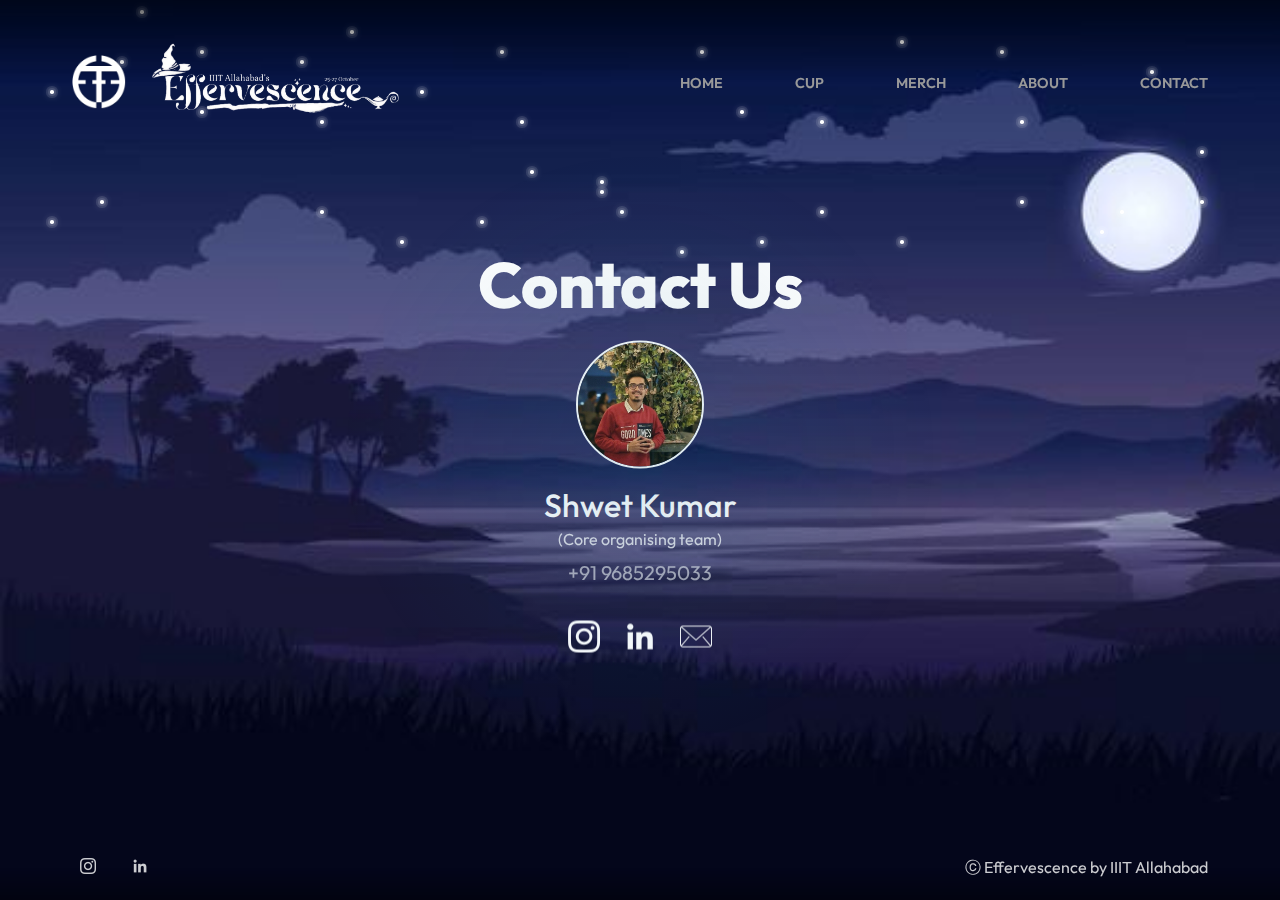
<file: contact.html>
<!DOCTYPE html>
<html lang="en">
	<head>
		<meta charset="UTF-8" />
		<meta name="viewport" content="width=device-width, initial-scale=1.0" />
		<title>Document</title>
		<link rel="preconnect" href="https://fonts.googleapis.com" />
		<link rel="preconnect" href="https://fonts.gstatic.com" crossorigin />
		<link
			href="https://fonts.googleapis.com/css2?family=Outfit:wght@100..900&family=Space+Grotesk:wght@300..700&display=swap"
			rel="stylesheet"
		/>
		<link rel="stylesheet" href="styles.css" />
		<style>
			* {
				margin: 0;
				padding: 0;
			}
			body {
				height: 100svh;
				width: 100vw;
				background: url("about.jpeg");
				background-repeat: no-repeat;
				background-size: cover;
				position: relative;
				display: flex;
				justify-content: center;
				align-items: center;
			}
			.stars-holder span {
				position: absolute;
				top: 0;
				left: 0;
				z-index: 100;
				width: 3.5px;
				height: 3.5px;
				background: #fff;
				border-radius: 50%;
				animation: animate 3s linear infinite;
				transition: all;
				box-shadow: 0 0 0 2px rgba(255, 255, 255, 0.1),
					0 0 0 4px rgba(255, 255, 255, 0.1), 0 0 8px rgba(255, 255, 255, 1);
			}

			.about-text {
				color: white;
				position: absolute;
				top: 50%;
				left: 50%;
				transform: translate(-50%, -50%);
				width: 500px;
				text-align: center;
				display: flex;
				justify-content: center;
				align-items: center;
				flex-direction: column;
				gap: 1rem;
			}
			.about-text h1 {
				font-size: 4rem;
				font-weight: 800;
			}
			.about-text h2 {
				font-weight: 500;
				font-size: 2rem;
			}
			.about-text p {
				opacity: 0.6;
				font-size: 1.25rem;
				line-height: 2rem;
			}

			@keyframes animate {
				0% {
					opacity: 0;
				}
				50% {
					opacity: 1;
				}
				100% {
					opacity: 0;
				}
			}

			/* Existing spans with random animation-delay */
			.stars-holder span:nth-child(1) {
				top: 200px;
				left: 100px;
				animation-delay: 0.2s;
			}
			.stars-holder span:nth-child(2) {
				top: 210px;
				left: 320px;
				animation-delay: 1.5s;
			}
			.stars-holder span:nth-child(3) {
				top: 120px;
				left: 320px;
				animation-delay: 0.8s;
			}
			.stars-holder span:nth-child(4) {
				top: 50px;
				left: 200px;
				animation-delay: 2.1s;
			}
			.stars-holder span:nth-child(5) {
				top: 240px;
				left: 400px;
				animation-delay: 0.4s;
			}
			.stars-holder span:nth-child(6) {
				top: 210px;
				left: 620px;
				animation-delay: 1.3s;
			}
			.stars-holder span:nth-child(7) {
				top: 120px;
				left: 520px;
				animation-delay: 2.5s;
			}
			.stars-holder span:nth-child(8) {
				top: 50px;
				left: 500px;
				animation-delay: 0.7s;
			}
			.stars-holder span:nth-child(9) {
				top: 200px;
				left: 1200px;
				animation-delay: 1.7s;
			}
			.stars-holder span:nth-child(10) {
				top: 210px;
				left: 820px;
				animation-delay: 1s;
			}
			.stars-holder span:nth-child(11) {
				top: 120px;
				left: 820px;
				animation-delay: 2.9s;
			}
			.stars-holder span:nth-child(12) {
				top: 50px;
				left: 700px;
				animation-delay: 0.9s;
			}
			.stars-holder span:nth-child(13) {
				top: 240px;
				left: 900px;
				animation-delay: 1.6s;
			}
			.stars-holder span:nth-child(14) {
				top: 210px;
				left: 1120px;
				animation-delay: 2.2s;
			}
			.stars-holder span:nth-child(15) {
				top: 120px;
				left: 1020px;
				animation-delay: 1.2s;
			}
			.stars-holder span:nth-child(16) {
				top: 50px;
				left: 1000px;
				animation-delay: 0.3s;
			}
			.stars-holder span:nth-child(17) {
				top: 230px;
				left: 1100px;
				animation-delay: 0.5s;
			}
			.stars-holder span:nth-child(18) {
				top: 240px;
				left: 1320px;
				animation-delay: 1.8s;
			}
			.stars-holder span:nth-child(19) {
				top: 80px;
				left: 1420px;
				animation-delay: 2.6s;
			}
			.stars-holder span:nth-child(20) {
				top: 150px;
				left: 1200px;
				animation-delay: 0.6s;
			}

			/* New 20 spans with random animation-delay */
			.stars-holder span:nth-child(21) {
				top: 30px;
				left: 350px;
				animation-delay: 1.9s;
			}
			.stars-holder span:nth-child(22) {
				top: 190px;
				left: 600px;
				animation-delay: 2.3s;
			}
			.stars-holder span:nth-child(23) {
				top: 60px;
				left: 120px;
				animation-delay: 0.4s;
			}
			.stars-holder span:nth-child(24) {
				top: 110px;
				left: 740px;
				animation-delay: 1.1s;
			}
			.stars-holder span:nth-child(25) {
				top: 90px;
				left: 420px;
				animation-delay: 0.8s;
			}
			.stars-holder span:nth-child(26) {
				top: 170px;
				left: 530px;
				animation-delay: 1.4s;
			}
			.stars-holder span:nth-child(27) {
				top: 70px;
				left: 1300px;
				animation-delay: 2.7s;
			}
			.stars-holder span:nth-child(28) {
				top: 220px;
				left: 480px;
				animation-delay: 1.5s;
			}
			.stars-holder span:nth-child(29) {
				top: 10px;
				left: 140px;
				animation-delay: 0.9s;
			}
			.stars-holder span:nth-child(30) {
				top: 200px;
				left: 1020px;
				animation-delay: 1.8s;
			}
			.stars-holder span:nth-child(31) {
				top: 90px;
				left: 50px;
				animation-delay: 2.4s;
			}
			.stars-holder span:nth-child(32) {
				top: 250px;
				left: 680px;
				animation-delay: 0.3s;
			}
			.stars-holder span:nth-child(33) {
				top: 40px;
				left: 900px;
				animation-delay: 0.6s;
			}
			.stars-holder span:nth-child(34) {
				top: 110px;
				left: 200px;
				animation-delay: 2.8s;
			}
			.stars-holder span:nth-child(35) {
				top: 100px;
				left: 1440px;
				animation-delay: 1.2s;
			}
			.stars-holder span:nth-child(36) {
				top: 180px;
				left: 600px;
				animation-delay: 0.5s;
			}
			.stars-holder span:nth-child(37) {
				top: 60px;
				left: 300px;
				animation-delay: 2s;
			}
			.stars-holder span:nth-child(38) {
				top: 240px;
				left: 760px;
				animation-delay: 0.1s;
			}
			.stars-holder span:nth-child(39) {
				top: 220px;
				left: 50px;
				animation-delay: 2.5s;
			}
			.stars-holder span:nth-child(40) {
				top: 70px;
				left: 1150px;
				animation-delay: 0.7s;
			}
			@media (max-width: 680px) {
				.about-text {
					color: white;
					position: absolute;
					transform: translate(-50%, -50%);
					width: 350px;
					text-align: center;
				}
				.about-text h1 {
					font-size: 4rem;
				}
				.about-text p {
					font-size: 1.2rem;
					line-height: 1.5rem;
				}
			}
		</style>
	</head>
	<body style="overflow: hidden">
		<div class="stars-holder">
			<span></span>
			<span></span>
			<span></span>
			<span></span>

			<span></span>
			<span></span>
			<span></span>
			<span></span>

			<span></span>
			<span></span>
			<span></span>
			<span></span>

			<span></span>
			<span></span>
			<span></span>
			<span></span>

			<span></span>
			<span></span>
			<span></span>
			<span></span>

			<!-- New 20 spans -->
			<span></span>
			<span></span>
			<span></span>
			<span></span>

			<span></span>
			<span></span>
			<span></span>
			<span></span>

			<span></span>
			<span></span>
			<span></span>
			<span></span>

			<span></span>
			<span></span>
			<span></span>
			<span></span>

			<span></span>
			<span></span>
			<span></span>
			<span></span>
		</div>
		<div class="mouse-hover" id="move"></div>

		<nav class="navbar">
			<!-- <div class="logo-main"> -->
			<a class="logo-cont" href="./index.html">
				<img class="logo" src="./logo.png" alt="effe logo" />
				<img class="effe-logo" src="./effe_long.png" alt="effe logo" />
			</a>
			<!-- </div> -->
			<div id="menuToggle">
				<input type="checkbox" />
				<span></span>
				<span></span>
				<span></span>
				<ul class="menu" id="menu">
					<li><a href="/">HOME</a></li>
					<li><a href="./cup.html">CUP</a></li>
					<li><a href="./merch.html">MERCH</a></li>
					<li><a href="./about.html">ABOUT</a></li>
					<li><a href="./contact.html">CONTACT</a></li>
				</ul>
			</div>
		</nav>
		<div class="about-text">
			<h1>Contact Us</h1>
			<img
				src="./shwet.png"
				alt="shwet"
				style="width: 8rem; border-radius: 100%; border: 2px solid white"
			/>
			<h2>Shwet Kumar</h2>
			<h4
				style="
					position: absolute;
					margin-bottom: -11rem;
					font-weight: 400;
					opacity: 0.8;
				"
			>
				(Core organising team)
			</h4>
			<p style="margin-top: 1rem">+91 9685295033</p>
			<div
				style="
					display: flex;
					align-items: center;
					justify-content: center;
					gap: 1.5rem;
					margin-top: 1rem;
				"
			>
				<a href="https://www.instagram.com/_shwettt?igsh=MWRvejJsd3B3b3htMg=="
					><img
						src="./instagram.png"
						alt="insta Shwet"
						style="
							width: 2rem;
							aspect-ratio: 1/1;
							filter: invert(96%) sepia(88%) saturate(2%) hue-rotate(198deg)
								brightness(114%) contrast(101%);
						"
				/></a>
				<a
					href="https://www.linkedin.com/in/shwet-kumar-8b797722a?utm_source=share&utm_campaign=share_via&utm_content=profile&utm_medium=android_app"
					><img
						src="./linkedin.png"
						alt="linkedin Shwet"
						style="
							width: 2rem;
							aspect-ratio: 1/1;
							filter: invert(96%) sepia(88%) saturate(2%) hue-rotate(198deg)
								brightness(114%) contrast(101%);
						"
				/></a>
				<a href="mailto:shwetkumar69@gmail.com"
					><img
						src="./email.png"
						alt="email Shwet"
						style="
							width: 2rem;
							aspect-ratio: 1/1;
							filter: invert(96%) sepia(88%) saturate(2%) hue-rotate(198deg)
								brightness(114%) contrast(101%);
						"
				/></a>
			</div>
		</div>

		<div class="sticky-foot">
			<div class="socials">
				<div>
					<a href="https://www.instagram.com/goeffervescence" target="_blank"
						><img src="./instagram.png" alt="facebook"
					/></a>
				</div>
				<div>
					<a
						href="https://www.linkedin.com/company/effe.iiita/"
						target="_blank"
					>
						<img src="./linkedin.png" alt="linkedin"
					/></a>
				</div>
			</div>

			<div class="foot-text">ⓒ Effervescence by IIIT Allahabad</div>
		</div>
		<script src="./index.js"></script>
	</body>
</html>
</file>
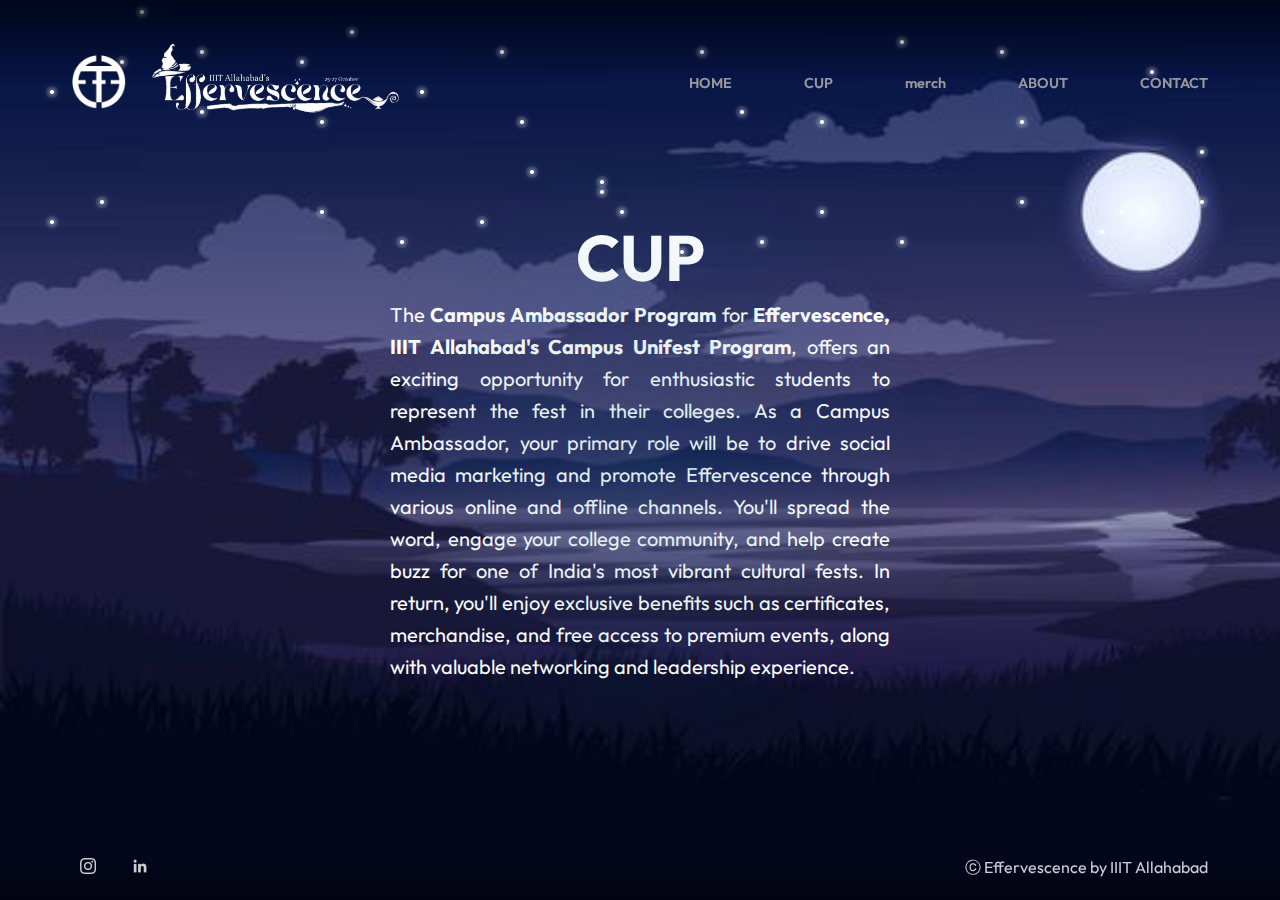
<file: cup.html>
<!DOCTYPE html>
<html lang="en">
	<head>
		<meta charset="UTF-8" />
		<meta name="viewport" content="width=device-width, initial-scale=1.0" />
		<title>Document</title>
		<link rel="preconnect" href="https://fonts.googleapis.com" />
		<link rel="preconnect" href="https://fonts.gstatic.com" crossorigin />
		<link
			href="https://fonts.googleapis.com/css2?family=Outfit:wght@100..900&family=Space+Grotesk:wght@300..700&display=swap"
			rel="stylesheet"
		/>
		<link rel="stylesheet" href="styles.css" />
		<style>
			* {
				margin: 0;
				padding: 0;
			}
			body {
				height: 100vh;
				width: 100vw;
				background: url("about.jpeg");
				background-repeat: no-repeat;
				background-size: cover;
				position: relative;
				display: flex;
				justify-content: center;
				align-items: center;
			}
			.stars-holder {
				overflow-y: auto;
				overflow-x: hidden;
			}
			.stars-holder span {
				position: absolute;
				top: 0;
				left: 0;
				z-index: 100;
				width: 3.5px;
				height: 3.5px;
				background: #fff;
				border-radius: 50%;
				animation: animate 3s linear infinite;
				transition: all;
				box-shadow: 0 0 0 2px rgba(255, 255, 255, 0.1),
					0 0 0 4px rgba(255, 255, 255, 0.1), 0 0 8px rgba(255, 255, 255, 1);
			}

			.about-text {
				color: white;
				position: absolute;

				width: 500px;
				text-align: center;
				display: flex;
				justify-content: center;
				align-items: center;
				gap: 0.1rem;
			}
			.about-text h1 {
				font-size: 4rem;
			}
			.about-text p {
				font-size: 1.25rem;
				line-height: 2rem;
				text-align: justify;
			}

			.about-circle {
				height: 120px;
				width: 120px;
				position: absolute;
				background: url("https://encrypted-tbn0.gstatic.com/images?q=tbn:ANd9GcREl2A3MYdK1QshoFIoDpIIoqOXjk3KccSqhg&s");
				background-size: contain;
				border-radius: 50%;
				transform: translate(-50%, -50%);
				top: 50%;
				border: 4px white solid;
				left: 25%;
			}
			.about-circle-2 {
				height: 120px;
				width: 120px;
				position: absolute;
				background: url("https://a10.gaanacdn.com/gn_img/artists/zLp36v3rGe/Lp36BL5v3r/size_m_1720183611.jpg");
				background-size: contain;
				border-radius: 50%;
				border: 4px white solid;
				transform: translate(-50%, -50%);
				top: 70%;
				left: 15%;
			}
			.about-circle-3 {
				height: 120px;
				width: 120px;
				position: absolute;
				border: 4px white solid;
				background: url("https://i.scdn.co/image/ab6761610000e5eb357df5037e26bf16917825fc");
				background-size: cover;
				border-radius: 50%;
				transform: translate(-50%, -50%);
				top: 29%;
				left: 71%;
			}
			.about-circle-4 {
				height: 120px;
				width: 120px;
				position: absolute;
				border: 4px white solid;
				background: url("https://pbs.twimg.com/profile_images/1641508263068852225/60E1spfk_400x400.jpg");
				background-size: cover;
				border-radius: 50%;
				transform: translate(-50%, -50%);
				top: 55%;
				left: 80%;
			}

			@keyframes animate {
				0% {
					opacity: 0;
				}
				50% {
					opacity: 1;
				}
				100% {
					opacity: 0;
				}
			}

			/* Existing spans with random animation-delay */
			.stars-holder span:nth-child(1) {
				top: 200px;
				left: 100px;
				animation-delay: 0.2s;
			}
			.stars-holder span:nth-child(2) {
				top: 210px;
				left: 320px;
				animation-delay: 1.5s;
			}
			.stars-holder span:nth-child(3) {
				top: 120px;
				left: 320px;
				animation-delay: 0.8s;
			}
			.stars-holder span:nth-child(4) {
				top: 50px;
				left: 200px;
				animation-delay: 2.1s;
			}
			.stars-holder span:nth-child(5) {
				top: 240px;
				left: 400px;
				animation-delay: 0.4s;
			}
			.stars-holder span:nth-child(6) {
				top: 210px;
				left: 620px;
				animation-delay: 1.3s;
			}
			.stars-holder span:nth-child(7) {
				top: 120px;
				left: 520px;
				animation-delay: 2.5s;
			}
			.stars-holder span:nth-child(8) {
				top: 50px;
				left: 500px;
				animation-delay: 0.7s;
			}
			.stars-holder span:nth-child(9) {
				top: 200px;
				left: 1200px;
				animation-delay: 1.7s;
			}
			.stars-holder span:nth-child(10) {
				top: 210px;
				left: 820px;
				animation-delay: 1s;
			}
			.stars-holder span:nth-child(11) {
				top: 120px;
				left: 820px;
				animation-delay: 2.9s;
			}
			.stars-holder span:nth-child(12) {
				top: 50px;
				left: 700px;
				animation-delay: 0.9s;
			}
			.stars-holder span:nth-child(13) {
				top: 240px;
				left: 900px;
				animation-delay: 1.6s;
			}
			.stars-holder span:nth-child(14) {
				top: 210px;
				left: 1120px;
				animation-delay: 2.2s;
			}
			.stars-holder span:nth-child(15) {
				top: 120px;
				left: 1020px;
				animation-delay: 1.2s;
			}
			.stars-holder span:nth-child(16) {
				top: 50px;
				left: 1000px;
				animation-delay: 0.3s;
			}
			.stars-holder span:nth-child(17) {
				top: 230px;
				left: 1100px;
				animation-delay: 0.5s;
			}
			.stars-holder span:nth-child(18) {
				top: 240px;
				left: 1320px;
				animation-delay: 1.8s;
			}
			.stars-holder span:nth-child(19) {
				top: 80px;
				left: 1420px;
				animation-delay: 2.6s;
			}
			.stars-holder span:nth-child(20) {
				top: 150px;
				left: 1200px;
				animation-delay: 0.6s;
			}

			/* New 20 spans with random animation-delay */
			.stars-holder span:nth-child(21) {
				top: 30px;
				left: 350px;
				animation-delay: 1.9s;
			}
			.stars-holder span:nth-child(22) {
				top: 190px;
				left: 600px;
				animation-delay: 2.3s;
			}
			.stars-holder span:nth-child(23) {
				top: 60px;
				left: 120px;
				animation-delay: 0.4s;
			}
			.stars-holder span:nth-child(24) {
				top: 110px;
				left: 740px;
				animation-delay: 1.1s;
			}
			.stars-holder span:nth-child(25) {
				top: 90px;
				left: 420px;
				animation-delay: 0.8s;
			}
			.stars-holder span:nth-child(26) {
				top: 170px;
				left: 530px;
				animation-delay: 1.4s;
			}
			.stars-holder span:nth-child(27) {
				top: 70px;
				left: 1300px;
				animation-delay: 2.7s;
			}
			.stars-holder span:nth-child(28) {
				top: 220px;
				left: 480px;
				animation-delay: 1.5s;
			}
			.stars-holder span:nth-child(29) {
				top: 10px;
				left: 140px;
				animation-delay: 0.9s;
			}
			.stars-holder span:nth-child(30) {
				top: 200px;
				left: 1020px;
				animation-delay: 1.8s;
			}
			.stars-holder span:nth-child(31) {
				top: 90px;
				left: 50px;
				animation-delay: 2.4s;
			}
			.stars-holder span:nth-child(32) {
				top: 250px;
				left: 680px;
				animation-delay: 0.3s;
			}
			.stars-holder span:nth-child(33) {
				top: 40px;
				left: 900px;
				animation-delay: 0.6s;
			}
			.stars-holder span:nth-child(34) {
				top: 110px;
				left: 200px;
				animation-delay: 2.8s;
			}
			.stars-holder span:nth-child(35) {
				top: 100px;
				left: 1440px;
				animation-delay: 1.2s;
			}
			.stars-holder span:nth-child(36) {
				top: 180px;
				left: 600px;
				animation-delay: 0.5s;
			}
			.stars-holder span:nth-child(37) {
				top: 60px;
				left: 300px;
				animation-delay: 2s;
			}
			.stars-holder span:nth-child(38) {
				top: 240px;
				left: 760px;
				animation-delay: 0.1s;
			}
			.stars-holder span:nth-child(39) {
				top: 220px;
				left: 50px;
				animation-delay: 2.5s;
			}
			.stars-holder span:nth-child(40) {
				top: 70px;
				left: 1150px;
				animation-delay: 0.7s;
			}
			@media (max-width: 600px) {
				.about-text {
					color: white;
					position: absolute;
					transform: translate(-50%, -50%);
					top: 50%;
					left: 50%;
					width: 350px;
					text-align: center;
				}
				.about-text h1 {
					font-size: 4rem;
				}
				.about-text p {
					font-size: 1.35rem;
					line-height: 1.5rem;
				}

				.about-circle {
					height: 100px;
					width: 100px;
					position: absolute;
					background: url("https://encrypted-tbn0.gstatic.com/images?q=tbn:ANd9GcREl2A3MYdK1QshoFIoDpIIoqOXjk3KccSqhg&s");
					background-size: contain;
					border-radius: 50%;
					transform: translate(-50%, -50%);
					top: 20%;
					border: 4px white solid;
					left: 38%;
				}
				.about-circle-2 {
					height: 100px;
					width: 100px;
					position: absolute;
					background: url("https://a10.gaanacdn.com/gn_img/artists/zLp36v3rGe/Lp36BL5v3r/size_m_1720183611.jpg");
					background-size: contain;
					border-radius: 50%;
					border: 4px white solid;
					transform: translate(-50%, -50%);
					top: 20%;
					left: 13%;
				}
				.about-circle-3 {
					height: 100px;
					width: 100px;
					position: absolute;
					border: 4px white solid;
					background: url("https://i.scdn.co/image/ab6761610000e5eb357df5037e26bf16917825fc");
					background-size: cover;
					border-radius: 50%;
					transform: translate(-50%, -50%);
					top: 20%;
					left: 62%;
				}
				.about-circle-4 {
					height: 100px;
					width: 100px;
					position: absolute;
					border: 4px white solid;
					background: url("https://pbs.twimg.com/profile_images/1641508263068852225/60E1spfk_400x400.jpg");
					background-size: cover;
					border-radius: 50%;
					transform: translate(-50%, -50%);
					top: 20%;
					left: 87%;
				}
			}
		</style>
	</head>
	<body>
		<div class="stars-holder" style="overflow: hidden">
			<span></span>
			<span></span>
			<span></span>
			<span></span>

			<span></span>
			<span></span>
			<span></span>
			<span></span>

			<span></span>
			<span></span>
			<span></span>
			<span></span>

			<span></span>
			<span></span>
			<span></span>
			<span></span>

			<span></span>
			<span></span>
			<span></span>
			<span></span>

			<!-- New 20 spans -->
			<span></span>
			<span></span>
			<span></span>
			<span></span>

			<span></span>
			<span></span>
			<span></span>
			<span></span>

			<span></span>
			<span></span>
			<span></span>
			<span></span>

			<span></span>
			<span></span>
			<span></span>
			<span></span>

			<span></span>
			<span></span>
			<span></span>
			<span></span>
		</div>
		<div class="mouse-hover" id="move"></div>

		<nav class="navbar">
			<!-- <div class="logo-main"> -->
			<a class="logo-cont" href="./index.html">
				<img class="logo" src="./logo.png" alt="effe logo" />
				<img class="effe-logo" src="./effe_long.png" alt="effe logo" />
			</a>
			<!-- </div> -->
			<div id="menuToggle">
				<input type="checkbox" />
				<span></span>
				<span></span>
				<span></span>
				<ul class="menu" id="menu">
					<li><a href="/">HOME</a></li>
					<li><a href="./cup.html">CUP</a></li>
					<li><a href="./merch.html">merch</a></li>
					<li><a href="./about.html">ABOUT</a></li>
					<li><a href="./contact.html">CONTACT</a></li>
				</ul>
			</div>
		</nav>
		<div class="about-text">
			<h1>CUP</h1>
			<p>
				The <strong>Campus Ambassador Program</strong> for
				<strong>Effervescence, IIIT Allahabad's Campus Unifest Program</strong>,
				offers an exciting opportunity for enthusiastic students to represent
				the fest in their colleges. As a Campus Ambassador, your primary role
				will be to drive social media marketing and promote Effervescence
				through various online and offline channels. You'll spread the word,
				engage your college community, and help create buzz for one of India's
				most vibrant cultural fests. In return, you'll enjoy exclusive benefits
				such as certificates, merchandise, and free access to premium events,
				along with valuable networking and leadership experience.
			</p>
		</div>

		<div class="sticky-foot">
			<div class="socials">
				<div>
					<a href="https://www.instagram.com/goeffervescence" target="_blank"
						><img src="./instagram.png" alt="facebook"
					/></a>
				</div>
				<div>
					<a
						href="https://www.linkedin.com/company/effe.iiita/"
						target="_blank"
					>
						<img src="./linkedin.png" alt="linkedin"
					/></a>
				</div>
			</div>

			<div class="foot-text">ⓒ Effervescence by IIIT Allahabad</div>
		</div>
		<script src="./index.js"></script>
	</body>
</html>
</file>
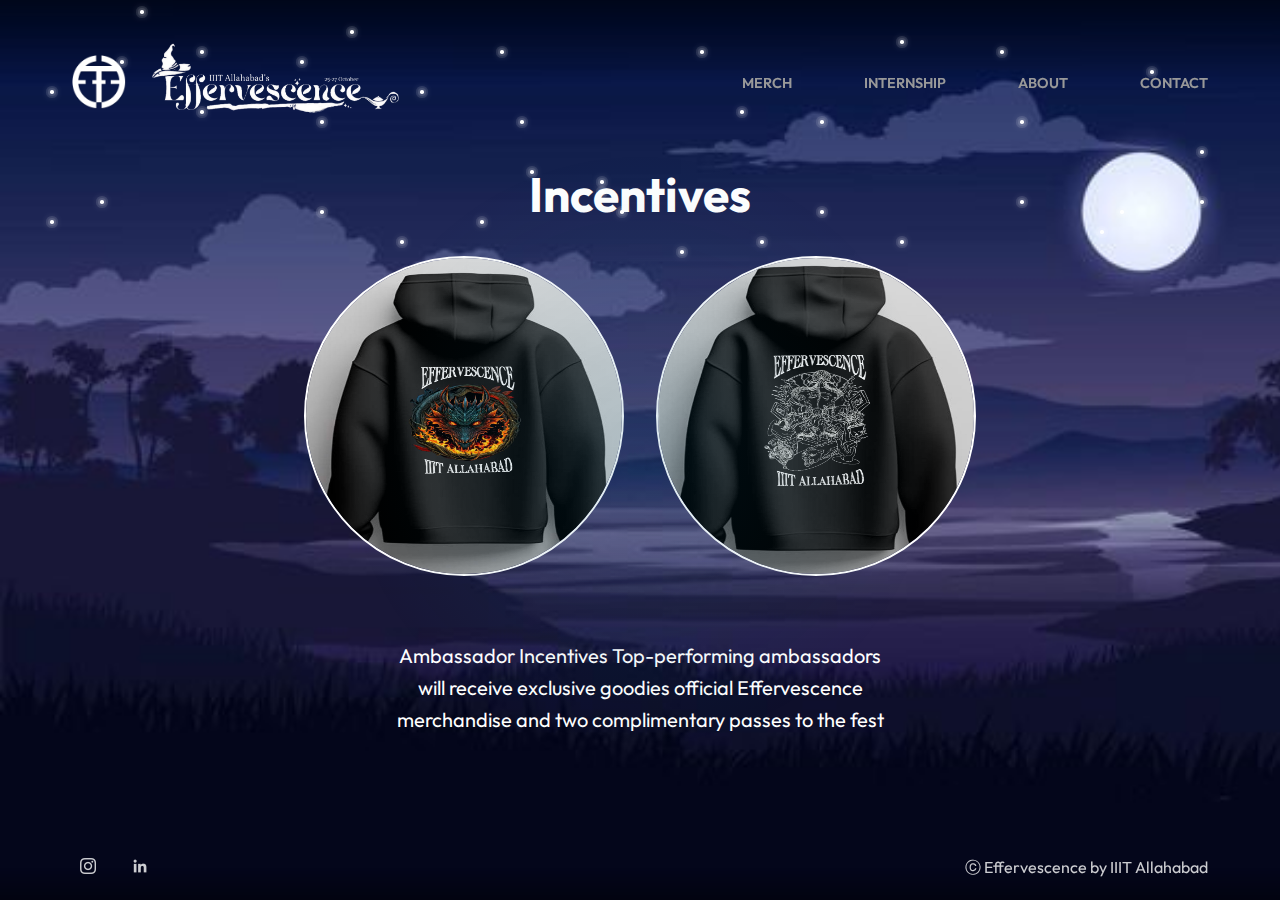
<file: incentives.html>
<!DOCTYPE html>
<html lang="en">
	<head>
		<meta charset="UTF-8" />
		<meta name="viewport" content="width=device-width, initial-scale=1.0" />
		<title>Incentives | Effervescence</title>
		<link rel="preconnect" href="https://fonts.googleapis.com" />
		<link rel="preconnect" href="https://fonts.gstatic.com" crossorigin />
		<link
			href="https://fonts.googleapis.com/css2?family=Outfit:wght@100..900&family=Space+Grotesk:wght@300..700&display=swap"
			rel="stylesheet"
		/>
		<link rel="stylesheet" href="styles.css" />
		<style>
			* {
				margin: 0;
				padding: 0;
			}
			body {
				height: 100vh;
				width: 100vw;
				background: url("about.jpeg");
				background-repeat: no-repeat;
				background-size: cover;
				position: relative;
			}
			span {
				position: absolute;
				top: 0;
				left: 0;
				z-index: 200;
				width: 3.5px;
				height: 3.5px;
				background: #fff;
				border-radius: 50%;
				animation: animate 3s linear infinite;
				transition: all;
				box-shadow: 0 0 0 2px rgba(255, 255, 255, 0.1),
					0 0 0 4px rgba(255, 255, 255, 0.1), 0 0 8px rgba(255, 255, 255, 1);
			}

			.about-text {
				color: white;
				position: absolute;
				transform: translate(-50%, -50%);
				top: 50%;
				left: 50%;
				width: 500px;
				text-align: center;
			}
			.about-text h1 {
				font-size: 3rem;
			}
			.about-text p {
				font-size: 1.25rem;
				line-height: 2rem;
			}

			.about-circle {
				height: 120px;
				width: 120px;
				position: absolute;
				background: url("https://encrypted-tbn0.gstatic.com/images?q=tbn:ANd9GcREl2A3MYdK1QshoFIoDpIIoqOXjk3KccSqhg&s");
				background-size: contain;
				border-radius: 50%;
				transform: translate(-50%, -50%);
				top: 50%;
				border: 4px white solid;
				left: 25%;
			}
			.about-circle-2 {
				height: 120px;
				width: 120px;
				position: absolute;
				background: url("https://a10.gaanacdn.com/gn_img/artists/zLp36v3rGe/Lp36BL5v3r/size_m_1720183611.jpg");
				background-size: contain;
				border-radius: 50%;
				border: 4px white solid;
				transform: translate(-50%, -50%);
				top: 70%;
				left: 15%;
			}
			.about-circle-3 {
				height: 120px;
				width: 120px;
				position: absolute;
				border: 4px white solid;
				background: url("https://i.scdn.co/image/ab6761610000e5eb357df5037e26bf16917825fc");
				background-size: cover;
				border-radius: 50%;
				transform: translate(-50%, -50%);
				top: 29%;
				left: 71%;
			}
			.about-circle-4 {
				height: 120px;
				width: 120px;
				position: absolute;
				border: 4px white solid;
				background: url("https://pbs.twimg.com/profile_images/1641508263068852225/60E1spfk_400x400.jpg");
				background-size: cover;
				border-radius: 50%;
				transform: translate(-50%, -50%);
				top: 55%;
				left: 80%;
			}

			@keyframes animate {
				0% {
					opacity: 0;
				}
				50% {
					opacity: 1;
				}
				100% {
					opacity: 0;
				}
			}

			/* Existing spans with random animation-delay */
			span:nth-child(1) {
				top: 200px;
				left: 100px;
				animation-delay: 0.2s;
			}
			span:nth-child(2) {
				top: 210px;
				left: 320px;
				animation-delay: 1.5s;
			}
			span:nth-child(3) {
				top: 120px;
				left: 320px;
				animation-delay: 0.8s;
			}
			span:nth-child(4) {
				top: 50px;
				left: 200px;
				animation-delay: 2.1s;
			}
			span:nth-child(5) {
				top: 240px;
				left: 400px;
				animation-delay: 0.4s;
			}
			span:nth-child(6) {
				top: 210px;
				left: 620px;
				animation-delay: 1.3s;
			}
			span:nth-child(7) {
				top: 120px;
				left: 520px;
				animation-delay: 2.5s;
			}
			span:nth-child(8) {
				top: 50px;
				left: 500px;
				animation-delay: 0.7s;
			}
			span:nth-child(9) {
				top: 200px;
				left: 1200px;
				animation-delay: 1.7s;
			}
			span:nth-child(10) {
				top: 210px;
				left: 820px;
				animation-delay: 1s;
			}
			span:nth-child(11) {
				top: 120px;
				left: 820px;
				animation-delay: 2.9s;
			}
			span:nth-child(12) {
				top: 50px;
				left: 700px;
				animation-delay: 0.9s;
			}
			span:nth-child(13) {
				top: 240px;
				left: 900px;
				animation-delay: 1.6s;
			}
			span:nth-child(14) {
				top: 210px;
				left: 1120px;
				animation-delay: 2.2s;
			}
			span:nth-child(15) {
				top: 120px;
				left: 1020px;
				animation-delay: 1.2s;
			}
			span:nth-child(16) {
				top: 50px;
				left: 1000px;
				animation-delay: 0.3s;
			}
			span:nth-child(17) {
				top: 230px;
				left: 1100px;
				animation-delay: 0.5s;
			}
			span:nth-child(18) {
				top: 240px;
				left: 1320px;
				animation-delay: 1.8s;
			}
			span:nth-child(19) {
				top: 80px;
				left: 1420px;
				animation-delay: 2.6s;
			}
			span:nth-child(20) {
				top: 150px;
				left: 1200px;
				animation-delay: 0.6s;
			}

			/* New 20 spans with random animation-delay */
			span:nth-child(21) {
				top: 30px;
				left: 350px;
				animation-delay: 1.9s;
			}
			span:nth-child(22) {
				top: 190px;
				left: 600px;
				animation-delay: 2.3s;
			}
			span:nth-child(23) {
				top: 60px;
				left: 120px;
				animation-delay: 0.4s;
			}
			span:nth-child(24) {
				top: 110px;
				left: 740px;
				animation-delay: 1.1s;
			}
			span:nth-child(25) {
				top: 90px;
				left: 420px;
				animation-delay: 0.8s;
			}
			span:nth-child(26) {
				top: 170px;
				left: 530px;
				animation-delay: 1.4s;
			}
			span:nth-child(27) {
				top: 70px;
				left: 1300px;
				animation-delay: 2.7s;
			}
			span:nth-child(28) {
				top: 220px;
				left: 480px;
				animation-delay: 1.5s;
			}
			span:nth-child(29) {
				top: 10px;
				left: 140px;
				animation-delay: 0.9s;
			}
			span:nth-child(30) {
				top: 200px;
				left: 1020px;
				animation-delay: 1.8s;
			}
			span:nth-child(31) {
				top: 90px;
				left: 50px;
				animation-delay: 2.4s;
			}
			span:nth-child(32) {
				top: 250px;
				left: 680px;
				animation-delay: 0.3s;
			}
			span:nth-child(33) {
				top: 40px;
				left: 900px;
				animation-delay: 0.6s;
			}
			span:nth-child(34) {
				top: 110px;
				left: 200px;
				animation-delay: 2.8s;
			}
			span:nth-child(35) {
				top: 100px;
				left: 1440px;
				animation-delay: 1.2s;
			}
			span:nth-child(36) {
				top: 180px;
				left: 600px;
				animation-delay: 0.5s;
			}
			span:nth-child(37) {
				top: 60px;
				left: 300px;
				animation-delay: 2s;
			}
			span:nth-child(38) {
				top: 240px;
				left: 760px;
				animation-delay: 0.1s;
			}
			span:nth-child(39) {
				top: 220px;
				left: 50px;
				animation-delay: 2.5s;
			}
			span:nth-child(40) {
				top: 70px;
				left: 1150px;
				animation-delay: 0.7s;
			}
		</style>
	</head>
	<body>
		<span></span>
		<span></span>
		<span></span>
		<span></span>

		<span></span>
		<span></span>
		<span></span>
		<span></span>

		<span></span>
		<span></span>
		<span></span>
		<span></span>

		<span></span>
		<span></span>
		<span></span>
		<span></span>

		<span></span>
		<span></span>
		<span></span>
		<span></span>

		<!-- New 20 spans -->
		<span></span>
		<span></span>
		<span></span>
		<span></span>

		<span></span>
		<span></span>
		<span></span>
		<span></span>

		<span></span>
		<span></span>
		<span></span>
		<span></span>

		<span></span>
		<span></span>
		<span></span>
		<span></span>

		<span></span>
		<span></span>
		<span></span>
		<span></span>

		<div class="mouse-hover" id="move"></div>
		<nav class="navbar">
			<!-- <div class="logo-main"> -->
			<div class="logo-cont">
				<img class="logo" src="./logo.png" alt="effe logo" />
				<img class="effe-logo" src="./effe_long.png" alt="effe logo" />
			</div>
			<!-- </div> -->
			<!-- <div class="menu-cont"> -->
			<ul class="menu">
				<li><a href="#merch">MERCH</a></li>
				<li><a href="#">INTERNSHIP</a></li>
				<li><a href="#">ABOUT</a></li>
				<li><a href="#">CONTACT</a></li>
			</ul>
			<!-- </div> -->
		</nav>
		<div class="about-text">
			<h1>Incentives</h1>
			<div class="about-sub">
				<div style="display: flex; gap: 2rem">
					<img class="merch-img" src="./merch1.jpg" alt="merch1" />
					<img class="merch-img" src="./merch2.jpg" alt="merch2" />
				</div>
				<p>
					Ambassador Incentives Top-performing ambassadors will receive
					exclusive goodies official Effervescence merchandise and two
					complimentary passes to the fest
				</p>
			</div>
		</div>

		<div class="sticky-foot">
			<div class="socials">
				<div>
					<a href="https://www.instagram.com/goeffervescence" target="_blank"
						><img src="./instagram.png" alt="facebook"
					/></a>
				</div>
				<div>
					<a
						href="https://www.linkedin.com/company/effe.iiita/"
						target="_blank"
					>
						<img src="./linkedin.png" alt="linkedin"
					/></a>
				</div>
			</div>

			<div class="foot-text">ⓒ Effervescence by IIIT Allahabad</div>
		</div>
		<script src="./index.js"></script>
	</body>
</html>
</file>
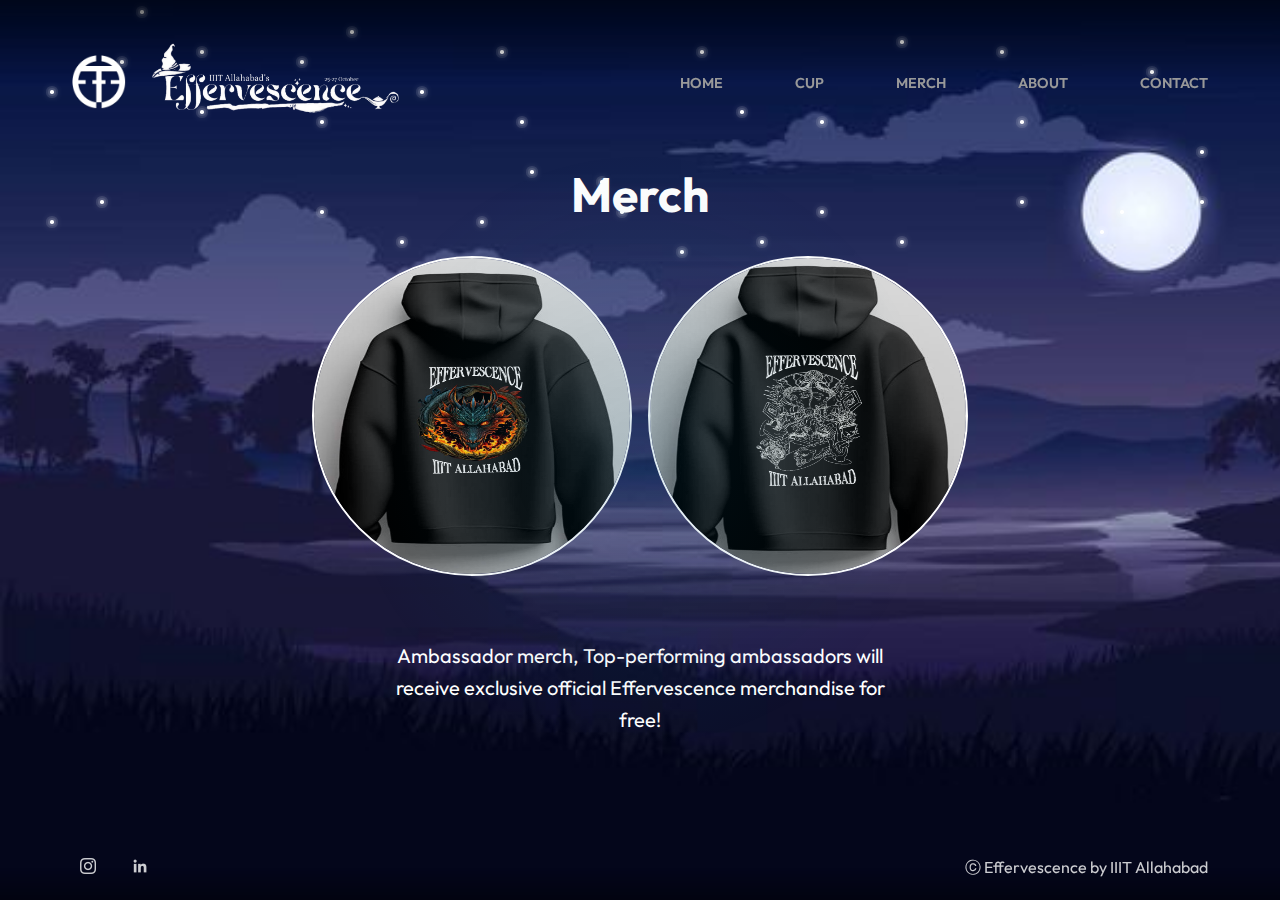
<file: merch.html>
<!DOCTYPE html>
<html lang="en">
	<head>
		<meta charset="UTF-8" />
		<meta name="viewport" content="width=device-width, initial-scale=1.0" />
		<title>merch | Effervescence</title>
		<link rel="preconnect" href="https://fonts.googleapis.com" />
		<link rel="preconnect" href="https://fonts.gstatic.com" crossorigin />
		<link
			href="https://fonts.googleapis.com/css2?family=Outfit:wght@100..900&family=Space+Grotesk:wght@300..700&display=swap"
			rel="stylesheet"
		/>
		<link rel="stylesheet" href="styles.css" />
		<style>
			* {
				margin: 0;
				padding: 0;
			}
			body {
				height: 100svh;
				width: 100vw;
				background: url("about.jpeg");
				background-repeat: no-repeat;
				background-size: cover;
				position: relative;
				overflow: hidden;
			}
			.stars-holder span {
				position: absolute;
				top: 0;
				left: 0;
				z-index: 100;
				width: 3.5px;
				height: 3.5px;
				background: #fff;
				border-radius: 50%;
				animation: animate 3s linear infinite;
				transition: all;
				box-shadow: 0 0 0 2px rgba(255, 255, 255, 0.1),
					0 0 0 4px rgba(255, 255, 255, 0.1), 0 0 8px rgba(255, 255, 255, 1);
			}

			.about-text {
				color: white;
				position: absolute;
				transform: translate(-50%, -50%);
				top: 50%;
				left: 50%;
				width: 500px;
				text-align: center;
			}
			.about-text h1 {
				font-size: 3rem;
			}
			.about-text p {
				font-size: 1.25rem;
				line-height: 2rem;
			}

			.about-circle {
				height: 120px;
				width: 120px;
				position: absolute;
				background: url("https://encrypted-tbn0.gstatic.com/images?q=tbn:ANd9GcREl2A3MYdK1QshoFIoDpIIoqOXjk3KccSqhg&s");
				background-size: contain;
				border-radius: 50%;
				transform: translate(-50%, -50%);
				top: 50%;
				border: 4px white solid;
				left: 25%;
			}
			.about-circle-2 {
				height: 120px;
				width: 120px;
				position: absolute;
				background: url("https://a10.gaanacdn.com/gn_img/artists/zLp36v3rGe/Lp36BL5v3r/size_m_1720183611.jpg");
				background-size: contain;
				border-radius: 50%;
				border: 4px white solid;
				transform: translate(-50%, -50%);
				top: 70%;
				left: 15%;
			}
			.about-circle-3 {
				height: 120px;
				width: 120px;
				position: absolute;
				border: 4px white solid;
				background: url("https://i.scdn.co/image/ab6761610000e5eb357df5037e26bf16917825fc");
				background-size: cover;
				border-radius: 50%;
				transform: translate(-50%, -50%);
				top: 29%;
				left: 71%;
			}
			.about-circle-4 {
				height: 120px;
				width: 120px;
				position: absolute;
				border: 4px white solid;
				background: url("https://pbs.twimg.com/profile_images/1641508263068852225/60E1spfk_400x400.jpg");
				background-size: cover;
				border-radius: 50%;
				transform: translate(-50%, -50%);
				top: 55%;
				left: 80%;
			}

			@keyframes animate {
				0% {
					opacity: 0;
				}
				50% {
					opacity: 1;
				}
				100% {
					opacity: 0;
				}
			}

			/* Existing spans with random animation-delay */
			.stars-holder span:nth-child(1) {
				top: 200px;
				left: 100px;
				animation-delay: 0.2s;
			}
			.stars-holder span:nth-child(2) {
				top: 210px;
				left: 320px;
				animation-delay: 1.5s;
			}
			.stars-holder span:nth-child(3) {
				top: 120px;
				left: 320px;
				animation-delay: 0.8s;
			}
			.stars-holder span:nth-child(4) {
				top: 50px;
				left: 200px;
				animation-delay: 2.1s;
			}
			.stars-holder span:nth-child(5) {
				top: 240px;
				left: 400px;
				animation-delay: 0.4s;
			}
			.stars-holder span:nth-child(6) {
				top: 210px;
				left: 620px;
				animation-delay: 1.3s;
			}
			.stars-holder span:nth-child(7) {
				top: 120px;
				left: 520px;
				animation-delay: 2.5s;
			}
			.stars-holder span:nth-child(8) {
				top: 50px;
				left: 500px;
				animation-delay: 0.7s;
			}
			.stars-holder span:nth-child(9) {
				top: 200px;
				left: 1200px;
				animation-delay: 1.7s;
			}
			.stars-holder span:nth-child(10) {
				top: 210px;
				left: 820px;
				animation-delay: 1s;
			}
			.stars-holder span:nth-child(11) {
				top: 120px;
				left: 820px;
				animation-delay: 2.9s;
			}
			.stars-holder span:nth-child(12) {
				top: 50px;
				left: 700px;
				animation-delay: 0.9s;
			}
			.stars-holder span:nth-child(13) {
				top: 240px;
				left: 900px;
				animation-delay: 1.6s;
			}
			.stars-holder span:nth-child(14) {
				top: 210px;
				left: 1120px;
				animation-delay: 2.2s;
			}
			.stars-holder span:nth-child(15) {
				top: 120px;
				left: 1020px;
				animation-delay: 1.2s;
			}
			.stars-holder span:nth-child(16) {
				top: 50px;
				left: 1000px;
				animation-delay: 0.3s;
			}
			.stars-holder span:nth-child(17) {
				top: 230px;
				left: 1100px;
				animation-delay: 0.5s;
			}
			.stars-holder span:nth-child(18) {
				top: 240px;
				left: 1320px;
				animation-delay: 1.8s;
			}
			.stars-holder span:nth-child(19) {
				top: 80px;
				left: 1420px;
				animation-delay: 2.6s;
			}
			.stars-holder span:nth-child(20) {
				top: 150px;
				left: 1200px;
				animation-delay: 0.6s;
			}

			/* New 20 spans with random animation-delay */
			.stars-holder span:nth-child(21) {
				top: 30px;
				left: 350px;
				animation-delay: 1.9s;
			}
			.stars-holder span:nth-child(22) {
				top: 190px;
				left: 600px;
				animation-delay: 2.3s;
			}
			.stars-holder span:nth-child(23) {
				top: 60px;
				left: 120px;
				animation-delay: 0.4s;
			}
			.stars-holder span:nth-child(24) {
				top: 110px;
				left: 740px;
				animation-delay: 1.1s;
			}
			.stars-holder span:nth-child(25) {
				top: 90px;
				left: 420px;
				animation-delay: 0.8s;
			}
			.stars-holder span:nth-child(26) {
				top: 170px;
				left: 530px;
				animation-delay: 1.4s;
			}
			.stars-holder span:nth-child(27) {
				top: 70px;
				left: 1300px;
				animation-delay: 2.7s;
			}
			.stars-holder span:nth-child(28) {
				top: 220px;
				left: 480px;
				animation-delay: 1.5s;
			}
			.stars-holder span:nth-child(29) {
				top: 10px;
				left: 140px;
				animation-delay: 0.9s;
			}
			.stars-holder span:nth-child(30) {
				top: 200px;
				left: 1020px;
				animation-delay: 1.8s;
			}
			.stars-holder span:nth-child(31) {
				top: 90px;
				left: 50px;
				animation-delay: 2.4s;
			}
			.stars-holder span:nth-child(32) {
				top: 250px;
				left: 680px;
				animation-delay: 0.3s;
			}
			.stars-holder span:nth-child(33) {
				top: 40px;
				left: 900px;
				animation-delay: 0.6s;
			}
			.stars-holder span:nth-child(34) {
				top: 110px;
				left: 200px;
				animation-delay: 2.8s;
			}
			.stars-holder span:nth-child(35) {
				top: 100px;
				left: 1440px;
				animation-delay: 1.2s;
			}
			.stars-holder span:nth-child(36) {
				top: 180px;
				left: 600px;
				animation-delay: 0.5s;
			}
			.stars-holder span:nth-child(37) {
				top: 60px;
				left: 300px;
				animation-delay: 2s;
			}
			.stars-holder span:nth-child(38) {
				top: 240px;
				left: 760px;
				animation-delay: 0.1s;
			}
			.stars-holder span:nth-child(39) {
				top: 220px;
				left: 50px;
				animation-delay: 2.5s;
			}
			.stars-holder span:nth-child(40) {
				top: 70px;
				left: 1150px;
				animation-delay: 0.7s;
			}
		</style>
	</head>
	<body>
		<div class="stars-holder" style="overflow: hidden">
			<span></span>
			<span></span>
			<span></span>
			<span></span>

			<span></span>
			<span></span>
			<span></span>
			<span></span>

			<span></span>
			<span></span>
			<span></span>
			<span></span>

			<span></span>
			<span></span>
			<span></span>
			<span></span>

			<span></span>
			<span></span>
			<span></span>
			<span></span>

			<!-- New 20 spans -->
			<span></span>
			<span></span>
			<span></span>
			<span></span>

			<span></span>
			<span></span>
			<span></span>
			<span></span>

			<span></span>
			<span></span>
			<span></span>
			<span></span>

			<span></span>
			<span></span>
			<span></span>
			<span></span>

			<span></span>
			<span></span>
			<span></span>
			<span></span>
		</div>
		<div class="mouse-hover" id="move"></div>
		<nav class="navbar">
			<!-- <div class="logo-main"> -->
			<a class="logo-cont" href="./index.html">
				<img class="logo" src="./logo.png" alt="effe logo" />
				<img class="effe-logo" src="./effe_long.png" alt="effe logo" />
			</a>
			<!-- </div> -->
			<div id="menuToggle">
				<input type="checkbox" />
				<span></span>
				<span></span>
				<span></span>
				<ul class="menu" id="menu">
					<li><a href="/">HOME</a></li>
					<li><a href="./cup.html">CUP</a></li>
					<li><a href="./merch.html">MERCH</a></li>
					<li><a href="./about.html">ABOUT</a></li>
					<li><a href="./contact.html">CONTACT</a></li>
				</ul>
			</div>
		</nav>
		<div class="about-text">
			<h1>Merch</h1>
			<div class="about-sub">
				<div style="display: flex; gap: 1rem">
					<img class="merch-img" src="./merch1.jpg" alt="merch1" />
					<img class="merch-img" src="./merch2.jpg" alt="merch2" />
				</div>
				<p>
					Ambassador merch, Top-performing ambassadors will receive exclusive
					official Effervescence merchandise for free!
				</p>
			</div>
		</div>

		<div class="sticky-foot">
			<div class="socials">
				<div>
					<a href="https://www.instagram.com/goeffervescence" target="_blank"
						><img src="./instagram.png" alt="facebook"
					/></a>
				</div>
				<div>
					<a
						href="https://www.linkedin.com/company/effe.iiita/"
						target="_blank"
					>
						<img src="./linkedin.png" alt="linkedin"
					/></a>
				</div>
			</div>

			<div class="foot-text">ⓒ Effervescence by IIIT Allahabad</div>
		</div>
		<script src="./index.js"></script>
	</body>
</html>
</file>
<file: styles.css>
/* Base styles */
* {
	margin: 0;
	padding: 0;
	font-family: "Outfit", sans-serif;
}
*,
*::after,
*::before {
	box-sizing: border-box;
}

body {
	height: 100svh;
	width: 100vw;
	overflow: hidden;
	scroll-behavior: smooth;
	background-color: #080f28;
}

/* Focus styles */
a:focus,
button:focus {
	outline: none;
}

a:focus:not(:focus-visible),
button:focus:not(:focus-visible) {
}

a:focus-visible,
button:focus-visible {
	outline: 2px solid #443ffc;
	outline-offset: 3px;
}

a:focus-visible {
	background: none;
}

.btn::before,
.btn::after {
	position: absolute;
	top: 0;
	left: 0;
	width: 100%;
	height: 100%;
}

.main-container {
	height: 100svh;
	scroll-snap-points-y: repeat(100svh);
	scroll-snap-type: y proximity;
	scroll-behavior: smooth;
}

.sections {
	scroll-snap-align: start;
	width: 100%;
	height: 100svh;
	/* overflow: hidden; */
	position: relative;
}

.mouse-hover {
	display: none;
	width: 600px;
	height: 600px;
	pointer-events: none;
	z-index: 100;
	background: rgb(3, 99, 139);
	background: radial-gradient(
		circle,
		rgba(3, 98, 139, 0.15) 0%,
		rgba(0, 0, 0, 0) 70%
	);
}

@media (pointer: fine) {
	.mouse-hover {
		display: block;
		position: fixed;
		left: 50%;
		top: 50%;
		transform: translate(-50%, -50%);
	}
}

a {
	text-decoration: none;
}

form {
	display: grid;
	margin: 0 auto;
	max-width: 1300px;
	justify-content: center;
	list-style: none;
}

.btn {
	display: inline-block;
	padding: 1.5rem 3rem;
	font-size: 1.2rem;
	font-weight: 500;
	border-radius: 5px;
	transition: 0.3s;
	cursor: pointer;
	margin: 10px;
	border: none;
	position: relative;
}

.hero-section {
	background: url("./hero-img.png") no-repeat center;
	background-size: cover;
	display: flex;
	color: white;
	justify-content: space-between;
	align-items: center;
	/* z-index: -1; */
	/* position: relative; */
}

.content {
	padding: 2.5rem;
	text-align: right;
	position: absolute;
	display: flex;
	right: 2rem;
	bottom: 3rem;
	flex-direction: column;
	justify-content: center;
	align-items: flex-end;
	z-index: 100;
}

/* intersho anim */
.circle {
	position: relative;
	width: 200px;
	height: 200px;
	border-radius: 100vmax;
	display: flex;
	align-items: center;
	justify-content: center;
}

.logo-intern {
	position: absolute;
	width: 140px;
	height: 140px;
	background: url("https://assets.codepen.io/7344750/internal/avatars/users/default.png?fit=crop&format=auto&height=512&version=1657025755&width=512");
	background-size: cover;
	border-radius: 100vmax;
	background-position: center;
}

.text {
	position: absolute;
	width: 100%;
	height: 100%;
	color: #ffffff;
	font-size: 1.08rem;
	font-weight: 600;
	animation: textRotation 8s linear infinite;
	pointer-events: none;
}

@keyframes textRotation {
	to {
		transform: rotate(360deg);
	}
}

.text span {
	position: absolute;
	left: 50%;
	font-size: 1.2em;
	transform-origin: 0 100px;
}

.content .apply {
	/* font-size: 1.5rem; */
	margin-top: 0.6rem;
	font-weight: 500;
	cursor: pointer;
	background: none;
	color: rgb(255, 255, 107);
	border: none;
	display: block;
}

.hero-text {
	max-width: 10rem;
	display: flex;
	flex-direction: column;
	gap: 1rem;
	margin-left: 6rem;
	margin-top: 1rem;
	z-index: 10;
}

.hero-text h1 {
	letter-spacing: -6px;
	line-height: calc(18svh);
	font-size: calc(18svh);
	font-weight: 400;
	padding: 0;
	margin: 0;
}

.hero-text p {
	font-size: calc(3svh);
	text-wrap: nowrap;
	font-weight: 400;
	filter: brightness(0.6);
}

.learn {
	text-decoration: none;
	color: white;
	font-weight: 600;
	/* font-size: calc(3svh); */
	font-size: 1.5rem;
	position: relative;
}
.learn::after {
	content: "";
	width: 100%;
	bottom: 0;
	left: 0;
	right: 0;
	position: absolute;
	height: 2px;
	transform: scaleY(0);
	transition: transform 0.3s;
	transform-origin: bottom;
	background-color: white;
}
.learn:hover::after {
	transform: scaleY(1);
}

.navbar {
	position: fixed;
	z-index: 100;
	top: 0;
	background-color: none;
	width: 100%;
	height: fit-content;
	display: flex;
	flex-grow: 1;
	color: white;
	padding: calc(8svh);
	align-items: center;
	justify-content: flex-end;
	background: rgb(0, 0, 0);
	background: linear-gradient(
		0deg,
		rgba(0, 0, 0, 0) 50%,
		rgba(0, 0, 0, 0.6) 100%
	);
}

#menuToggle input,
#menuToggle span {
	display: none;
}

.logo-cont {
	position: absolute;
	left: calc(8svh);
	display: flex;
	justify-content: center;
	align-items: center;
	gap: 1.4rem;
	color: rgba(255, 255, 255, 0.6);
}

.logo {
	width: 3.4rem;
}

.effe-logo {
	width: 16rem;
}

.navbar .menu {
	list-style: none;
	display: flex;
	justify-content: center;
	align-items: center;
	gap: 4.5rem;
}

/* hamburger icon menu button */
.menu-icon {
	display: none;
}

.menu li a {
	text-decoration: none;
	color: rgb(255, 255, 255);
	font-size: 0.9rem;
	font-weight: 600;
	filter: brightness(0.6);
	transition: all 0.3s;
}

.menu li a:hover {
	filter: brightness(1);
}

.sticky-foot {
	position: fixed;
	bottom: 0;
	width: 100%;
	background-color: none;
	display: flex;
	justify-content: center;
	background: rgb(0, 0, 0);
	background: linear-gradient(
		0deg,
		rgba(0, 0, 0, 0.4) 0%,
		rgba(0, 0, 0, 0) 50%
	);
	padding: 2rem;
}

.sticky-foot .foot-text {
	position: absolute;
	right: 8vh;
	top: 0;
	bottom: 0;
	text-align: center;
	display: flex;
	align-items: center;
	color: white;
	opacity: 0.8;
}

.sticky-foot .socials {
	position: absolute;
	left: 8vh;
	top: 0;
	bottom: 0;
	display: flex;
	justify-content: center;
	align-items: center;
	gap: 1.2rem;
}

.sticky-foot .socials div {
	display: flex;
	justify-content: center;
	align-items: center;
	padding: 0.4rem;
	border-radius: 100%;
	border: solid 2px;
	border-color: transparent;
	transition: all 0.3s;
	opacity: 0.8;
	cursor: pointer;
}

.sticky-foot .socials div:hover {
	opacity: 1;
	border-color: white;
}

.sticky-foot .socials img {
	filter: invert(96%) sepia(88%) saturate(2%) hue-rotate(198deg)
		brightness(114%) contrast(101%);
	width: 1rem;
	transition: all 0.3s;
}

.stars {
	position: absolute;
	top: 0;
	left: 0;
	z-index: 0;
	width: 2px;
	height: 2px;
	background: #fff;
	border-radius: 50%;
	animation: animate 3s linear infinite;
	transition: all;
	box-shadow: 0 0 0 2px rgba(255, 255, 255, 0.1),
		0 0 0 4px rgba(255, 255, 255, 0.1), 0 0 8px rgba(255, 255, 255, 1);
	opacity: 0;
}

.stars::before {
	content: "";
	position: absolute;
	top: 50%;
	width: 300px;
	transform: translateY(-50%);
	height: 1px;
	background: linear-gradient(90deg, #fff, transparent);
	/* opacity: 0; */
}

@keyframes animate {
	0% {
		display: none;
		transform: rotate(-145deg) translateX(10vw);
		opacity: 0;
	}
	10% {
		opacity: 1;
	}
	60% {
		opacity: 1;
	}
	100% {
		opacity: 0;
		transform: rotate(-145deg) translateX(-90vw);
	}
}

.stars:nth-child(1) {
	left: 300px;
	top: 100px;
	animation-duration: 3.7s;
}
.stars:nth-child(2) {
	left: 180px;
	top: 200px;
	animation-duration: 4s;
}
.stars:nth-child(3) {
	left: 180px;
	top: 100px;
	animation-duration: 3.6s;
	animation-delay: 5s;
}
.stars:nth-child(4) {
	left: 350px;
	top: 0px;
	animation-duration: 3.8s;
}
.stars:nth-child(5) {
	left: 450px;
	top: 50px;
	animation-duration: 3.5s;
	animation-delay: 1s;
}
.stars:nth-child(6) {
	left: 510px;
	animation-duration: 3.4s;
}
.stars:nth-child(7) {
	left: 670px;
	top: 40px;
	animation-duration: 3.3s;
	animation-delay: 2s;
}
.stars:nth-child(8) {
	left: 600px;
	top: 150px;
	animation-duration: 3.1s;
	animation-delay: 3s;
}
.stars:nth-child(9) {
	left: 780px;
	top: 70px;
	animation-duration: 4s;
}
.stars:nth-child(10) {
	left: 810px;
	animation-duration: 3.6s;
	animation-delay: 6s;
}
.stars:nth-child(11) {
	left: 900px;
	animation-duration: 3s;
}

@media (max-width: 1200px) {
	.hero-text h1 {
		font-size: 5rem;
		line-height: 5rem;
	}
	.hero-text p {
		font-size: 1rem;
	}
	.btn {
		padding: 1rem 2rem;
		font-size: 1rem;
	}
	.logo-cont {
		left: 3rem;
	}
	.navbar {
		padding: 3rem;
	}
	.navbar .menu {
		gap: 2rem;
	}
	.menu li a {
		font-size: 1rem;
	}
	.sticky-foot {
		padding: 2rem 8vh;
	}
	.sticky-foot .foot-text {
		right: 8vh;
	}
	.sticky-foot .socials {
		left: 8vh;
	}
}

@media (max-width: 900px) {
	.main-container {
		width: 100vw;
	}
	.sections {
		width: 100vw;
		height: 100svh;
	}
	.navbar {
		padding: 2rem;
		width: 100vw;
		justify-content: flex-end;
	}
	.logo-cont {
		left: 2rem;
		gap: 0.5rem;
	}
	.logo {
		width: 2.5rem;
	}
	.effe-logo {
		width: 11rem;
	}
	.navbar .menu {
		gap: 2rem;
	}

	.hero-section {
		flex-direction: column;
		align-items: flex-start;
		padding: 6rem 2rem;
	}

	.hero-text {
		margin: 0;
	}
	.hero-text h1 {
		font-size: 5rem;
		line-height: 5rem;
	}
	.hero-text p {
		font-size: 0.8rem;
	}
	.content {
		scale: 0.7;
		right: 0.2rem;
		bottom: 0.2rem;
		padding: 1.5rem;
	}
	.btn {
		padding: 0.6rem 1rem;
		font-size: 0.8rem;
	}
	.navbar .menu {
		gap: 2rem;
	}
	.menu li a {
		font-size: 0.8rem;
	}

	.sticky-foot {
		position: fixed;
		width: 100vw;
		height: 2rem;
		padding: 1.5rem 1rem;
	}
	.sticky-foot .foot-text {
		right: 1rem;
		font-size: 1rem;
	}
	.sticky-foot .socials {
		left: 1rem;
	}
	.sticky-foot .socials div {
		padding: 0.2rem;
	}
}

@media (max-width: 680px) {
	.hero-text {
		margin-top: 4rem;
	}
	.hero-text h1 {
		font-size: 5.6rem;
		line-height: 5.3rem;
	}
	.hero-text p {
		font-size: 1.2rem;
	}
	.learn {
		font-size: 1.2rem;
	}
	.btn {
		padding: 0.5rem 0.8rem;
		font-size: 0.7rem;
	}
	.menu a {
		font-size: 0.6rem;
	}

	.navbar {
		justify-content: space-between;
	}
	.logo-cont {
		left: 2svh;
	}
	.sticky-foot {
		padding: 1.5rem;
	}
	.sticky-foot .foot-text {
		font-size: 0.8rem;
	}
	.sticky-foot .socials img {
		width: 0.8rem;
	}
	/* .navbar .menu {
		display: none;
	} */
	.hero-section {
		flex-direction: column;
		align-items: flex-start;
		padding: 6rem 1rem;
	}
	.content {
		right: -2rem;
		bottom: 0rem;
	}

	#menuToggle {
		/* display: block;
		position: relative;
		top: 50px;
		right: 50px; */
		position: relative;
		display: block;
		left: 82vw;

		z-index: 1;

		-webkit-user-select: none;
		user-select: none;
	}

	#menuToggle input {
		display: block;
		width: 40px;
		height: 32px;
		position: absolute;
		top: -7px;
		left: -5px;

		cursor: pointer;

		opacity: 0; /* hide this */
		z-index: 105; /* and place it over the hamburger */

		-webkit-touch-callout: none;
	}

	/*
 * Just a quick hamburger
 */
	#menuToggle span {
		display: block;
		width: 33px;
		height: 4px;
		margin-bottom: 5px;
		position: relative;

		background: #cdcdcd;
		border-radius: 3px;

		z-index: 101;

		transform-origin: 4px 0px;

		transition: transform 0.5s cubic-bezier(0.77, 0.2, 0.05, 1),
			background 0.5s cubic-bezier(0.77, 0.2, 0.05, 1), opacity 0.55s ease;
	}

	#menuToggle span:first-child {
		transform-origin: 0% 0%;
	}

	#menuToggle span:nth-last-child(2) {
		transform-origin: 0% 100%;
	}

	/* 
 * Transform all the slices of hamburger
 * into a crossmark.
 */
	#menuToggle input:checked ~ span {
		opacity: 101;
		transform: rotate(45deg);
		background: white;
	}

	/*
 * But let's hide the middle one.
 */
	#menuToggle input:checked ~ span:nth-last-child(3) {
		opacity: 0;
		transform: rotate(0deg) scale(0.2, 0.2);
	}

	/*
 * Ohyeah and the last one should go the other direction
 */
	#menuToggle input:checked ~ span:nth-last-child(2) {
		transform: rotate(-45deg);
	}

	/*
 * Make this absolute positioned
 * at the top left of the screen
 */
	#menu {
		position: absolute;
		right: -1.55rem;
		top: -5rem;
		width: 105vw;
		height: 110svh;
		/* padding: 50px;
		padding-top: 125px; */
		flex-direction: column;
		z-index: 100;
		gap: 0.05rem;

		background: black;
		list-style-type: none;
		-webkit-font-smoothing: antialiased;
		/* to stop flickering of text in safari */

		transform-origin: 0% 0%;
		transform: translate(100%, 0);

		transition: transform 0.5s cubic-bezier(0.77, 0.2, 0.05, 1);
	}

	#menu a {
		font-size: 2.4rem;
	}
	#menu a::after {
		content: "";
		width: 100%;
		bottom: 0;
		left: 0;
		right: 0;
		position: absolute;
		height: 2px;
		transform: scaleY(0);
		transition: transform 0.3s;
		transform-origin: bottom;
		background-color: white;
	}
	#menu a:hover::after {
		transform: scaleY(1);
	}

	#menu li {
		padding: 10px 0;
		font-size: 22px;
	}

	/*
 * And let's slide it in from the left
 */
	#menuToggle input:checked ~ ul {
		transform: none;
	}
}

/* contact us */
.stars-holder {
	position: absolute;
	top: 0;
	left: 0;
	width: 100%;
	height: 100%;
	overflow: hidden;
}

/* apply now button */
.button {
	pointer-events: auto;
	cursor: pointer;
	border: none;
	padding: 1.5rem 3rem;
	margin: 0;
	font-family: inherit;
	font-size: inherit;
	position: relative;
	display: inline-block;
}

.button::before,
.button::after {
	position: absolute;
	top: 0;
	left: 0;
	width: 100%;
	height: 100%;
}

.button--skoll {
	overflow: hidden;
	border-radius: 50%;
	color: #fff;
	width: 60%;
	height: 60%;
	padding: 0;
	font-weight: 700;
	font-size: 1.7rem;
	background: #000;
}

.button--skoll span {
	display: block;
	position: relative;
}

.button--skoll > span {
	overflow: hidden;
	mix-blend-mode: difference;
}

.button--skoll:hover > span > span {
	animation: MoveUpInitial 0.2s forwards, MoveUpEnd 0.2s forwards 0.2s;
}

.button--skoll::before {
	content: "";
	background: #fff;
	width: 101%;
	height: 0;
	padding-bottom: 100%;
	border-radius: 50%;
	transform: translate3d(0, 0, 0);
	transition: transform 0.3s;
	transition-timing-function: cubic-bezier(0.7, 0, 0.2, 1);
}

.button--skoll:hover::before {
	transform: translate3d(0, 100%, 0);
}

@keyframes MoveUpInitial {
	to {
		transform: translate3d(0, -105%, 0);
	}
}

@keyframes MoveUpEnd {
	from {
		transform: translate3d(0, 100%, 0);
	}
	to {
		transform: translate3d(0, 0, 0);
	}
}

/* merch */
.about-text {
	width: 60%;
	text-align: center;
	display: flex;
	justify-content: center;
	align-items: center;
	flex-direction: column;
	gap: 2rem;
}
.about-text h1 {
	font-size: 5rem;
}
.about-sub {
	display: flex;
	justify-content: center;
	align-items: center;
	flex-direction: column;
	gap: 4rem;
	width: 100%;
}
.about-sub p {
	font-size: 1.5rem;
	font-weight: 400;
	/* text-align: justify; */
	margin: 0;
}
.merch-img {
	width: 20rem;
	aspect-ratio: 1/1;
	border-radius: 100%;
	border: 2px solid white;
}

@media (max-width: 680px) {
	.about-text {
		width: 80%;
	}
	.about-text h1 {
		font-size: 4rem;
	}
	.about-sub p {
		font-size: 1.5rem;
		line-height: 1.7 rem;
	}
	.merch-img {
		width: 11rem;
	}
}
</file>
